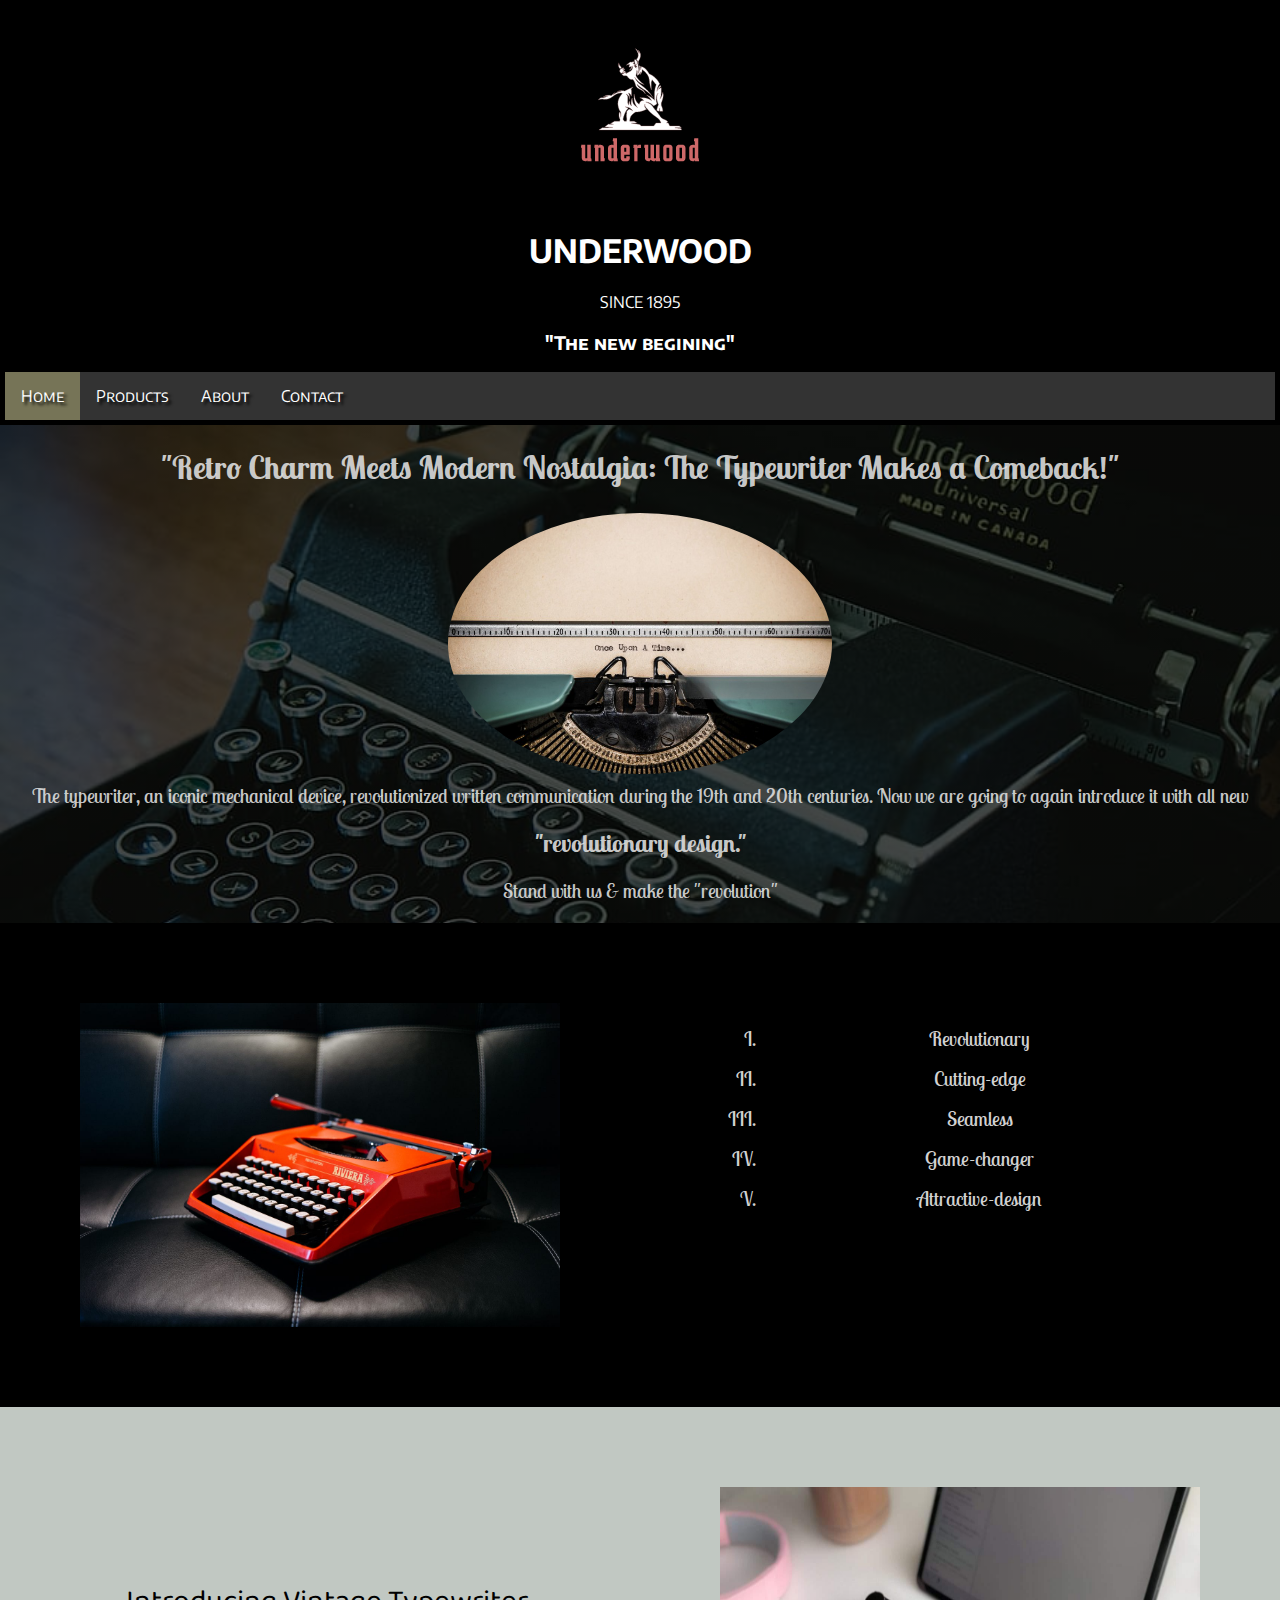
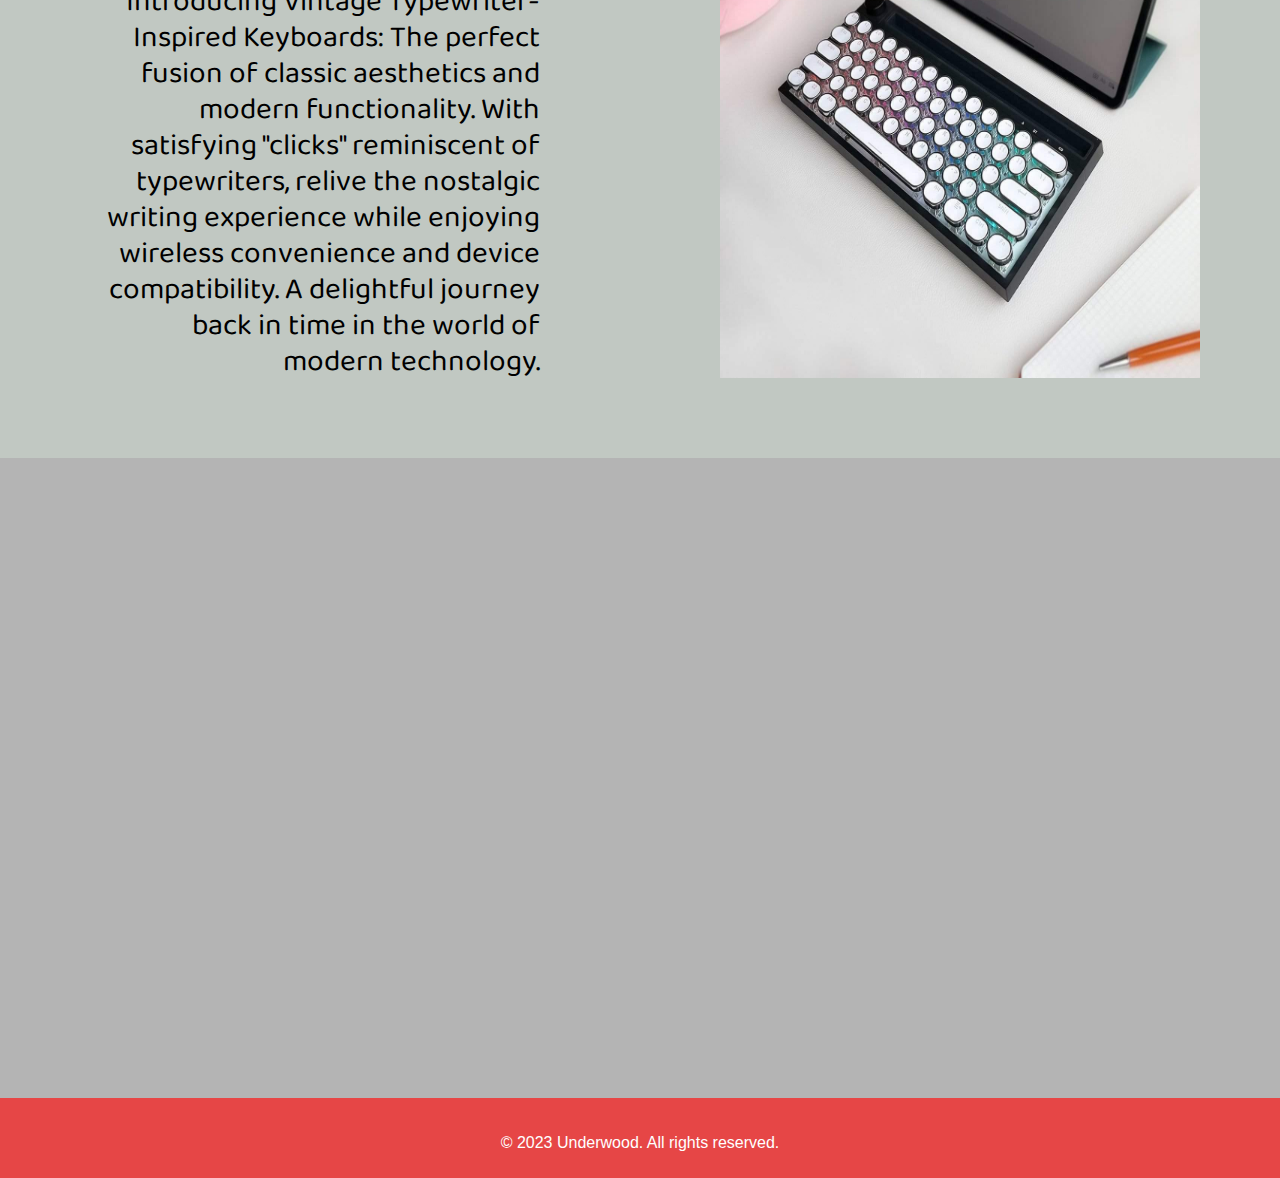
<file: index.html>
<!DOCTYPE html>
<html>
<head>
    <title>Home</title>
        <!-- meta data -->
    <meta charset="UTF-8">
    <meta name="description" content="Underwood the typewriter company (Retro project done by VINAYAK GOPAKUMAR & MUHAMMMED RAUF)">
    <meta name="viewport" content="width=device-width, initial-scale=1.0">
        <!-- google font link -->
    <link rel="preconnect" href="https://fonts.googleapis.com">
    <link rel="preconnect" href="https://fonts.gstatic.com" crossorigin>
    <link href="https://fonts.googleapis.com/css2?family=Baloo+Chettan+2&family=Encode+Sans+SC:wght@500&family=Lobster+Two&display=swap" rel="stylesheet">
    <!-- stylesheet link  -->
    <link rel="stylesheet" href="css/style.css">
</head>
<body>
    <!-- global header-->
    <div id="header-placeholder"></div>

    <main>
        <!-- main body -->
        <div class="all">
        <div class="firstsection">
            <h1>"Retro Charm Meets Modern Nostalgia: The Typewriter Makes a Comeback!"</h1>
            <img class="imgone" src="img/gettyimages-170005774-2048x2048_cleanup.jpg" alt="old Underwoodt typewriter">
            <p>The typewriter, an iconic mechanical device, revolutionized written communication during the 19th and 20th centuries. Now we are going to again introduce it with all new </p>
            <h2>"revolutionary design."</h2>
            <p>Stand with us & make the "revolution"</p><br>
        </div>

        <section>
            <!-- grid -->
            <div class="grid-container">
                <div class="grid-itemone">
                    <img class="imgt" src="img/0_PO_h-CgPjUqxFB0i.jpg" alt="image of typewriter">
                </div>
                <div class="grid-itemone">
                    <!-- using list -->
                        <ul class="list">
                            <li>Revolutionary</li>
                            <li>Cutting-edge</li>
                            <li>Seamless</li>
                            <li>Game-changer</li>
                            <li>Attractive-design</li>
                          </ul>
                </div>
              </div>
              
        </section>

        <section>
            <!-- grid -->
            <div class="grid-container">
                <div class="grid-itemtwo">
                    <p class="imgonepara">Introducing Vintage Typewriter-Inspired Keyboards: The perfect fusion of classic aesthetics and modern functionality. With satisfying "clicks" reminiscent of typewriters, relive the nostalgic writing experience while enjoying wireless convenience and device compatibility. A delightful journey back in time in the world of modern technology.</p>
                </div>
                <div class="grid-itemtwo">
                    <img class="imgt" src="img/modern-typewriter-bluetooth-keyboard-with-stand-the-pnk-stuff-4_5000x.jpg" alt="image of typewriter">
                </div>
              </div>

        </section>

        <!-- video link -->
        <section class="video-container">
            <!-- youtube link as iframe -->
            <iframe width="560" height="315" src="https://www.youtube.com/embed/RMYaemyrG6I" title="YouTube video player" frameborder="0" allow="accelerometer; autoplay; clipboard-write; encrypted-media; gyroscope; picture-in-picture; web-share" allowfullscreen></iframe>
        </section>

        </div>
    </main>
        <!-- global footer -->    
    <div id="footer-placeholder"></div>
    <!-- js script -->
    <script src="js/script.js"></script>
</body>
</html>
</file>
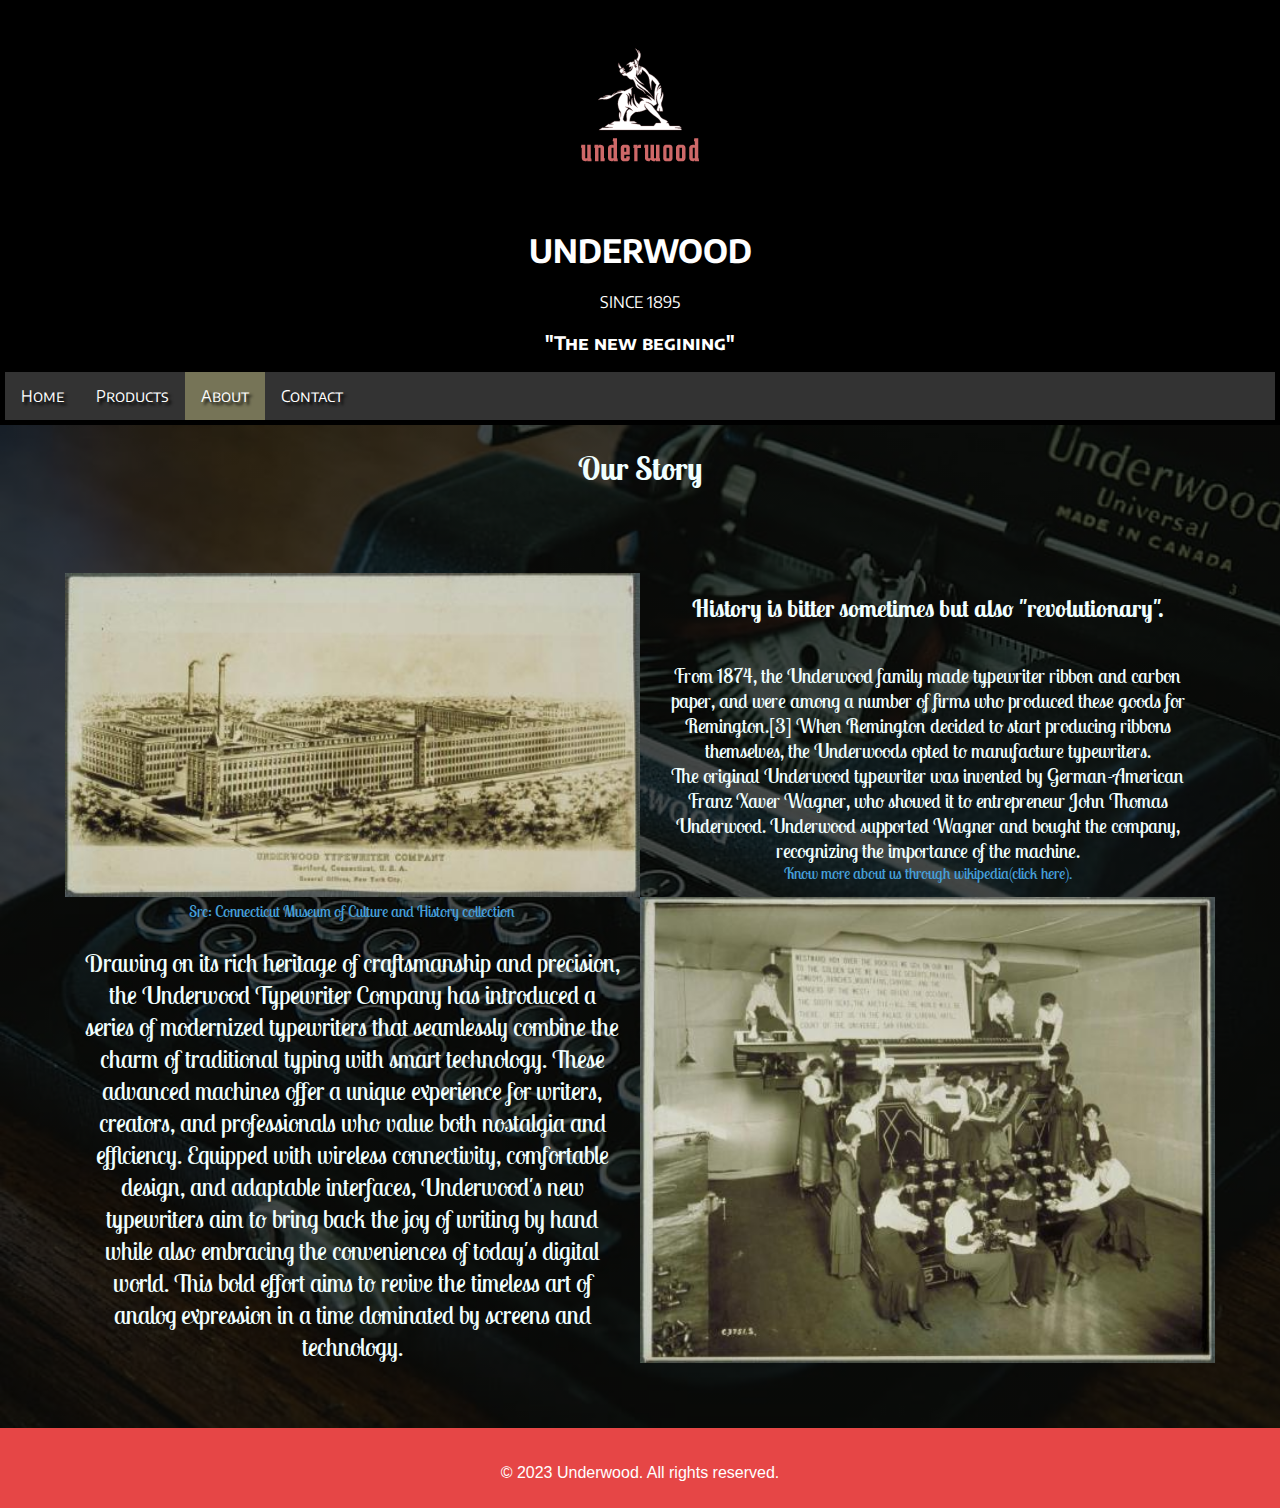
<file: about.html>
<!DOCTYPE html>
<html>
<head>
    <title>About</title>
        <!-- meta data -->
    <meta charset="UTF-8">
    <meta name="description" content="Learn about us ">
    <meta name="viewport" content="width=device-width, initial-scale=1.0">
        <!-- google font link -->
    <link rel="preconnect" href="https://fonts.googleapis.com">
    <link rel="preconnect" href="https://fonts.gstatic.com" crossorigin>
    <link href="https://fonts.googleapis.com/css2?family=Baloo+Chettan+2&family=Encode+Sans+SC:wght@500&family=Lobster+Two&display=swap" rel="stylesheet">
        <!-- stylesheet link  -->
    <link rel="stylesheet" href="css/style.css">
    <link rel="stylesheet" href="css/about.css">
</head>
<body>

    <!-- global header-->
    <div id="header-placeholder"></div>

    <main>

        <section>
            <!-- about the company in grid container -->
            <div class="about">
                <h1>Our Story</h1>
                <div class="grid-container">
                    <div class="grid-item">
                        <img  class="imgt" src="img/23098.jpeg" alt="picture"><br>
                        <a href="http://http://emuseum.chs.org/emuseum/objects/23538/underwood-typewriter-company-capitol-avenue-hartford;jsessionid=7F0670091B331FFDF5C9EC59F157E674" target="_blank" rel="noopener noreferrer" class="linksrc">Src: Connecticut Museum of Culture and History collection</a>
                    </div>
                    <div class="grid-item">
                        <h2>History is bitter sometimes but also "revolutionary".</h2><br>
                        <p>From 1874, the Underwood family made typewriter ribbon and carbon paper, and were among a number of firms who produced these goods for Remington.[3] When Remington decided to start producing ribbons themselves, the Underwoods opted to manufacture typewriters.</p>
                        <p>The original Underwood typewriter was invented by German-American Franz Xaver Wagner, who showed it to entrepreneur John Thomas Underwood. Underwood supported Wagner and bought the company, recognizing the importance of the machine.</p>
                        <a href="https://en.wikipedia.org/wiki/Underwood_Typewriter_Company" class="linksrc" >Know more about us through wikipedia(click here).</a>

                    </div>
                <p class="para" >Drawing on its rich heritage of craftsmanship and precision, the Underwood Typewriter Company has introduced a series of modernized typewriters that seamlessly combine the charm of traditional typing with smart technology. These advanced machines offer a unique experience for writers, creators, and professionals who value both nostalgia and efficiency. Equipped with wireless connectivity, comfortable design, and adaptable interfaces, Underwood's new typewriters aim to bring back the joy of writing by hand while also embracing the conveniences of today's digital world. This bold effort aims to revive the timeless art of analog expression in a time dominated by screens and technology.</p>
                <img class="imgt" src="img/23063.jpeg" alt="old image" >
            </div>
    
        </section>
    

    </main>
        <!-- global footer -->
    
        <div id="footer-placeholder"></div>
    <!-- js script -->
    <script src="js/script.js"></script>
</body>
</html>
</file>
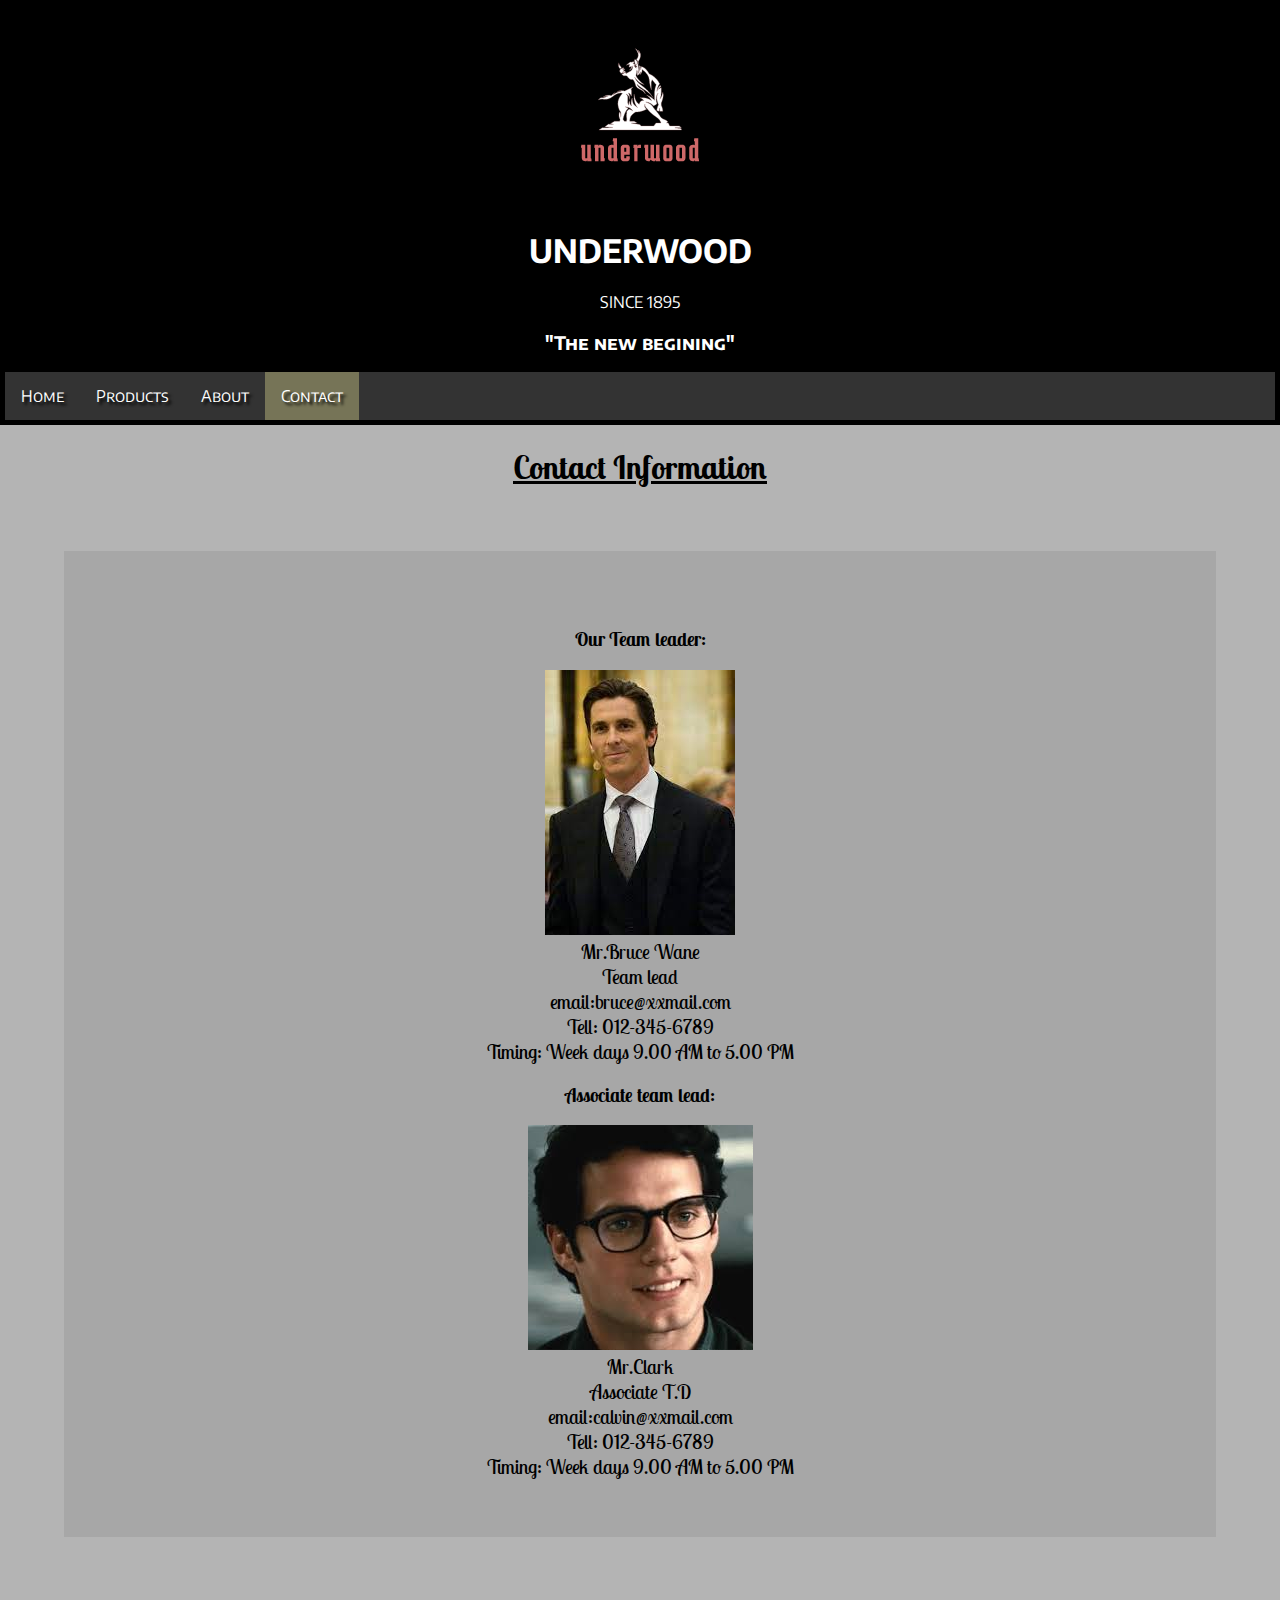
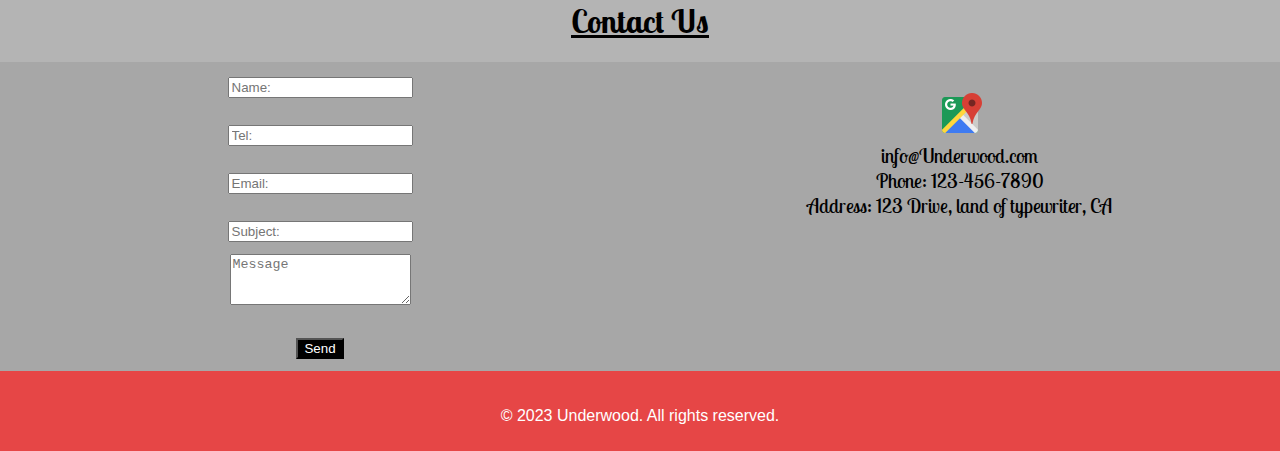
<file: contact.html>
<!DOCTYPE html>
<html>
<head>
    <title>Contact us</title>
    <!-- meta data -->
    <meta charset="UTF-8">
    <meta name="description" content="Get in touch with Underwood">
    <meta name="viewport" content="width=device-width, initial-scale=1.0">
    <!-- google font link -->
    <link rel="preconnect" href="https://fonts.googleapis.com">
    <link rel="preconnect" href="https://fonts.gstatic.com" crossorigin>
    <link href="https://fonts.googleapis.com/css2?family=Baloo+Chettan+2&family=Encode+Sans+SC:wght@500&family=Lobster+Two&display=swap" rel="stylesheet">
        <!-- stylesheet link  -->
    <link rel="stylesheet" href="css/style.css">
    <link rel="stylesheet" href="css/contactstyle.css">
</head>
<body>
        <!-- global header-->
    <div id="header-placeholder"></div>
    <main>
        <div class="all">
            <h1>Contact Information</h1>
            <!-- divided as grid -->
            <section class="contact">
                <div class="grid-container">
                    <div class="grid-item">
                        <h3>Our Team leader:</h3>
                        <img src="img/persons/bruce.jpeg" alt="picture">
                        <p>Mr.Bruce Wane</p>
                        <p>Team lead</p>
                        <p>email:bruce@xxmail.com</p>
                        <p>Tell: 012-345-6789</p>
                        <p>Timing: Week days 9.00 AM to 5.00 PM</p>
                    </div>
                    <div class="grid-item">
                        <h3>Associate team lead:</h3>
                        <img src="img/persons/clark.jpeg" alt="picture">
                        <p>Mr.Clark</p>
                        <p>Associate T.D</p>
                        <p>email:calvin@xxmail.com</p>
                        <p>Tell: 012-345-6789</p>
                        <p>Timing: Week days 9.00 AM to 5.00 PM</p>
                    </div>
            </section>
            <section>
                <h1>Contact Us</h1>
  
           <section>
                <div class="grid-containertwo">
                    <div class="grid-item">
                        <!-- form element -->
                        <form  class="form">
                            <input type="text" name="name" id="name" required placeholder="Name:"><br>
            
                            <input type="tel" name="tel" id="tel" required placeholder="Tel:"><br>
            
                            <input type="email" name="email" id="email" required placeholder="Email:"><br>
            
                            <input type="text" name="subject" id="subject" required placeholder="Subject:"><br>
            
                            <textarea name="message" cols="20" rows="3" placeholder="Message"></textarea><br>
                            <button type="submit" value="">Send</button>
                        </form>
                    </div>
                    <div class="grid-item">
                        <div class="address">
                            <!-- an icon also act as link (google map) -->
                            <a href="http://googlemaps.com" ><img src="img/icons8-google-maps-old-48.png" alt="googlemaps" class="icon"></a>
                            <p>info@Underwood.com</p>
                            <p>Phone: 123-456-7890</p>
                            <p>Address: 123 Drive, land of typewriter, CA</p>
                        </div>
                    </div>
            
           </section>
            

        

        </div>

    </main>
    
        <!-- global footer -->
    
    <div id="footer-placeholder"></div>
        <!-- js script -->
    <script src="js/script.js"></script>
</body>
</html>
</file>
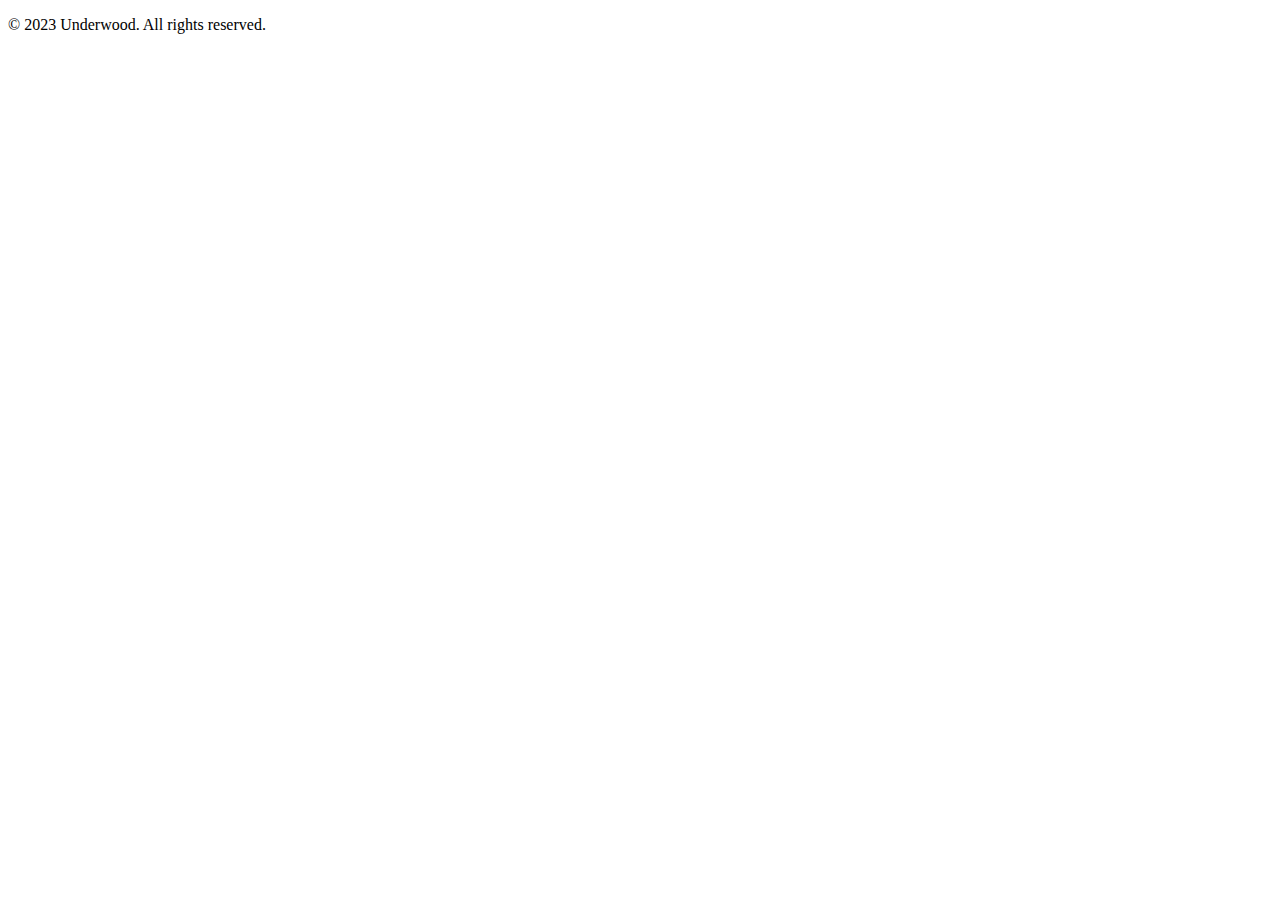
<file: footer.html>
<!-- global footer -->
<!DOCTYPE html>
<html lang="en">
<head>
    <meta charset="UTF-8">
    <meta name="viewport" content="width=device-width, initial-scale=1.0">
    <title>footer</title>
</head>
<body>
    <!-- footer section -->
    <footer>
        <p>&copy; 2023 Underwood. All rights reserved.</p>
    </footer>
    
</body>
</html>
</file>
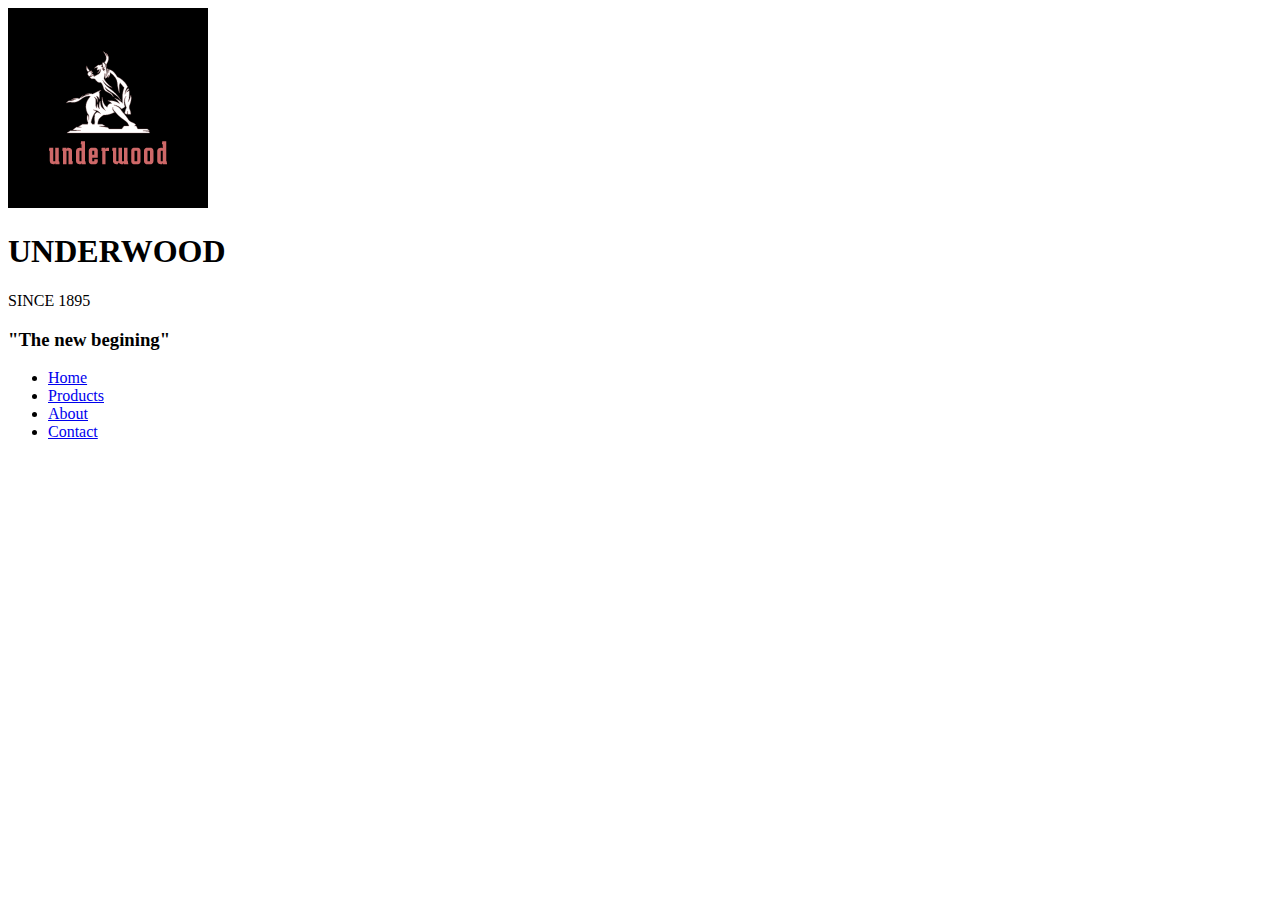
<file: header.html>
<!-- global header -->
<!DOCTYPE html>
<html lang="en">
<head>
    <meta charset="UTF-8">
    <meta name="viewport" content="width=device-width, initial-scale=1.0">
    <title>header</title>
</head>
<body>
    <header>
        <img src="img/logo.png" alt="logo">
        <h1> UNDERWOOD</h1>
        <p>SINCE 1895</p>
    <h3>"The new begining"</h3>

    <nav>
        <!-- navigation bar ( 4 pages ) -->
        <ul>
            <li><a href="index.html" class="nav-link">Home</a></li>
            <li><a href="product.html" class="nav-link">Products</a></li>
            <li><a href="about.html" class="nav-link">About</a></li>
            <li><a href="contact.html" class="nav-link">Contact</a></li>
          </ul>
    </nav>
    </header>
</body>
</html>
</file>
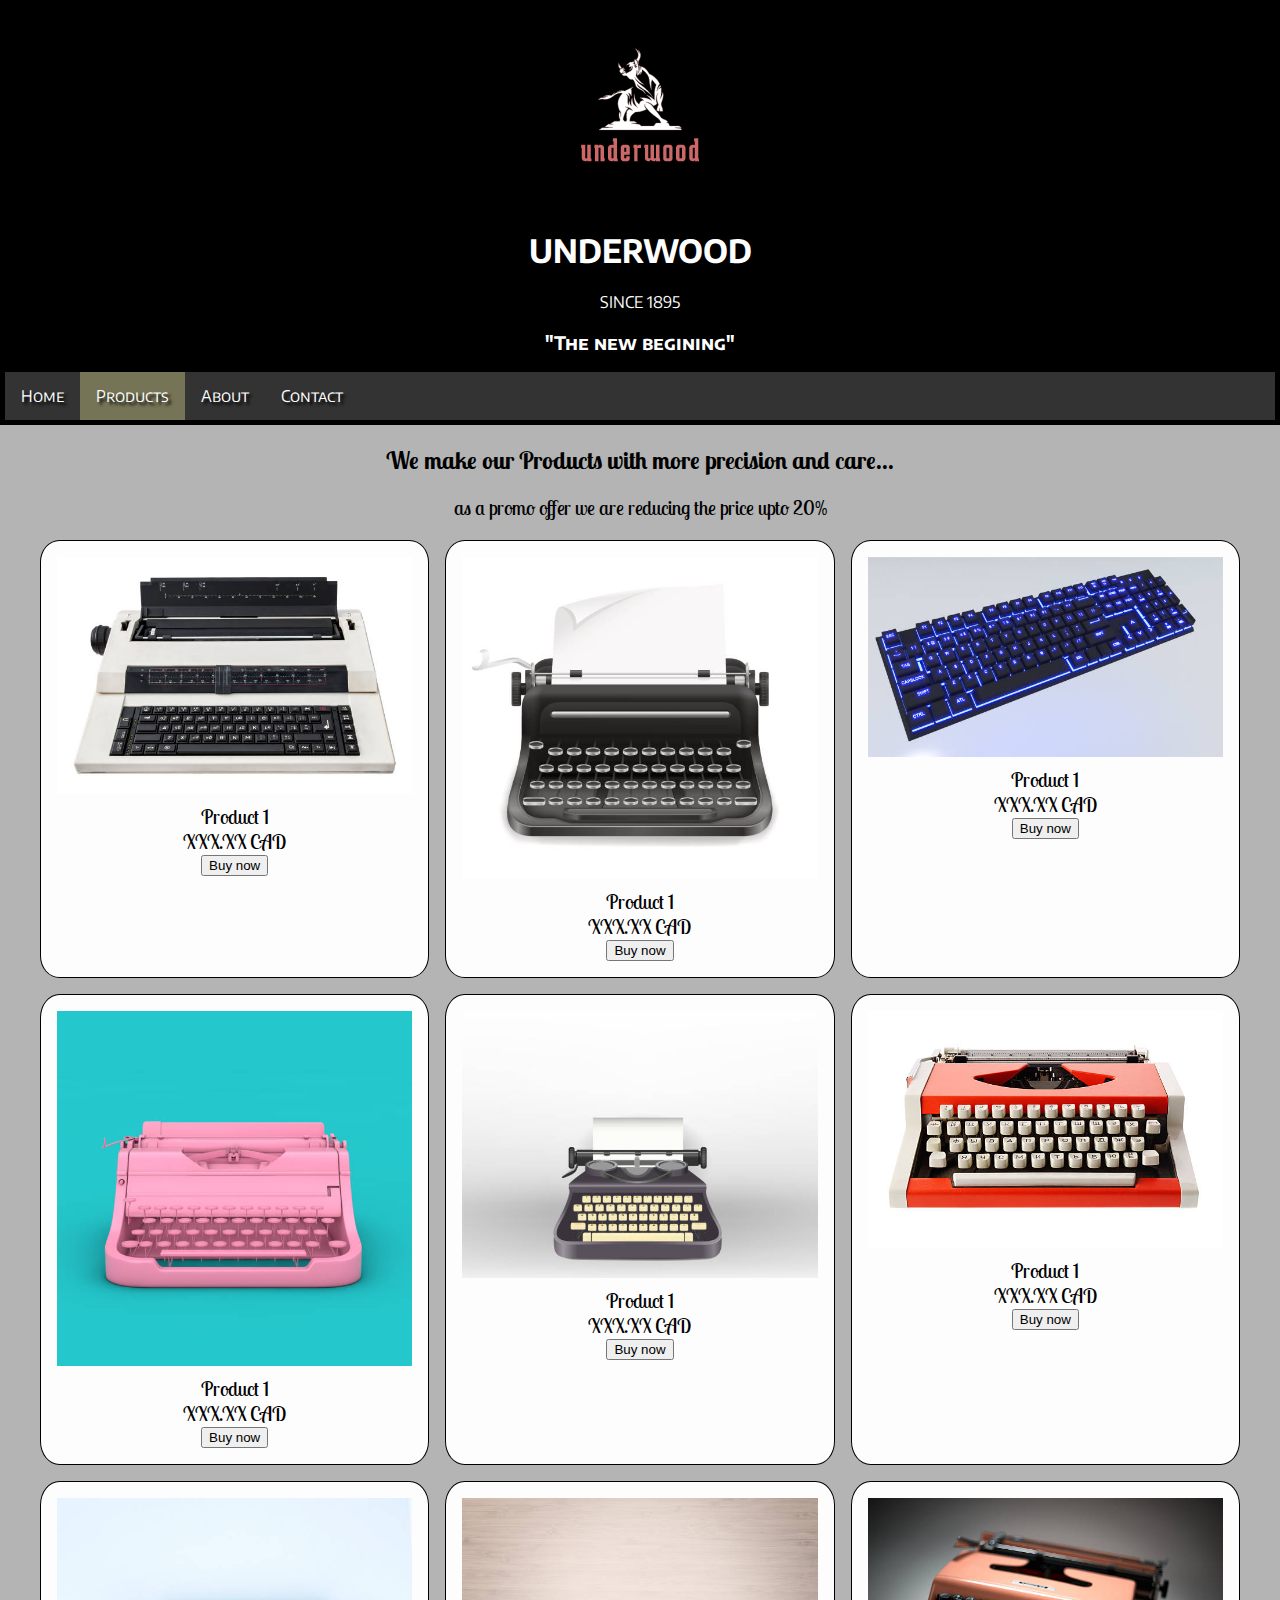
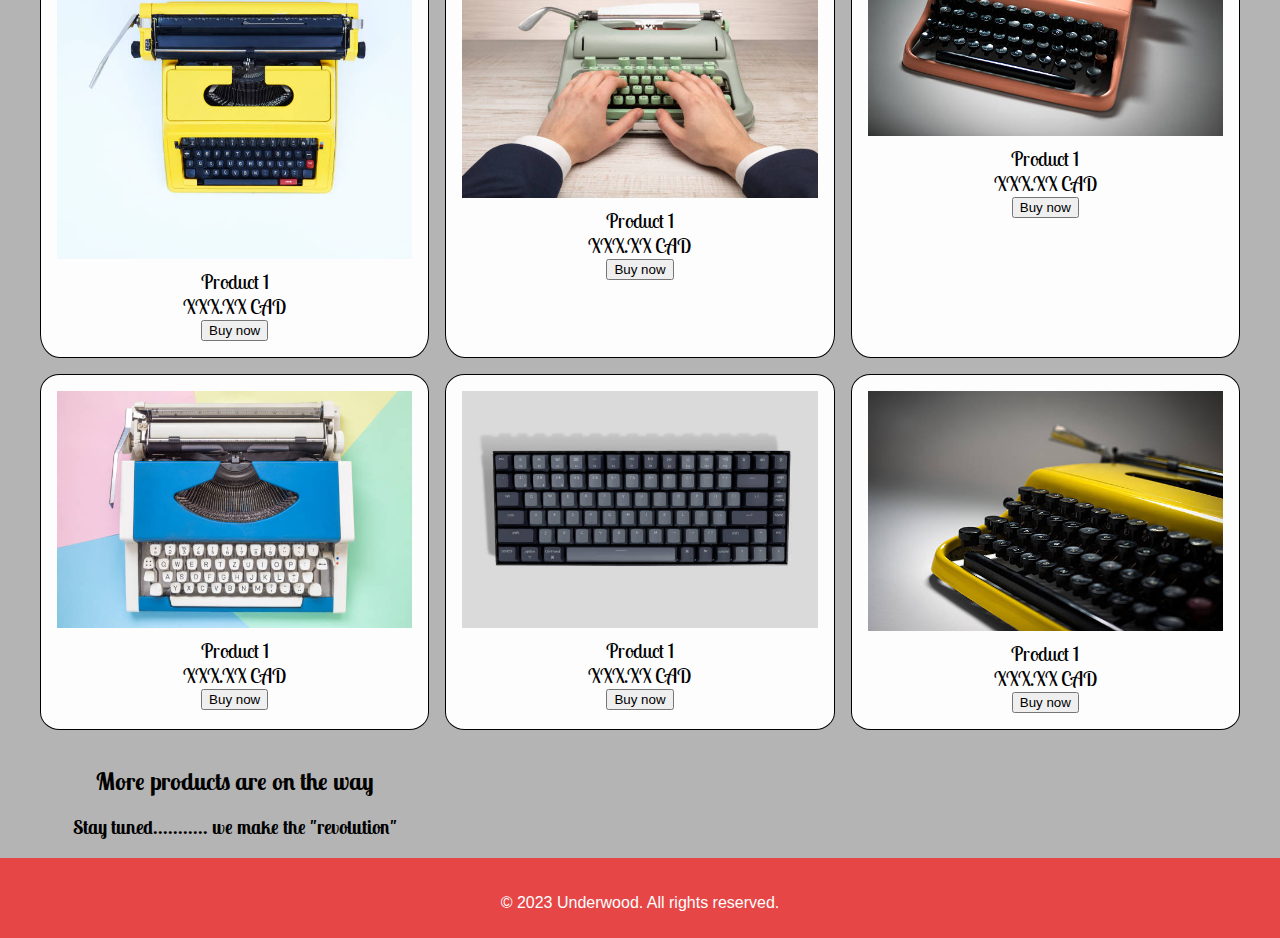
<file: product.html>
<!DOCTYPE html>
<html>
<head>
    <title>Products</title>
        <!-- meta data -->
    <meta charset="UTF-8">
    <meta name="description" content="Discover the Hottest product">
    <meta name="viewport" content="width=device-width, initial-scale=1.0">
        <!-- google font link -->
    <link rel="preconnect" href="https://fonts.googleapis.com">
    <link rel="preconnect" href="https://fonts.gstatic.com" crossorigin>
    <link href="https://fonts.googleapis.com/css2?family=Baloo+Chettan+2&family=Encode+Sans+SC:wght@500&family=Lobster+Two&display=swap" rel="stylesheet">

    <!-- linking stylesheet -->
    <link rel="stylesheet" href="css/style.css">
    <link rel="stylesheet" href="css/productstyle.css">
</head>
<body>
    <!-- global header-->
    <div id="header-placeholder"></div>

    <main class="all">
            <h2>We make our Products with more precision and care...</h2>
            <p>as a promo offer we are reducing the price upto 20%</p><br>

            <!-- for displaying products -->
            <!-- class called card are divisions -->
        <div class="box ">
            <div class="card">
                <a href="product.html"><img src="img/products/1.jpg" alt=""></a>
                <p>Product 1</p>
                <p>XXX.XX CAD</p>
                <button class="alert-button">Buy now</button>
            </div>

            <div class="card">
                <a href="product.html"><img src="img/products/2.jpg" alt=""></a>
                <p>Product 1</p>
                <p>XXX.XX CAD</p>
                <button class="alert-button">Buy now</button>
            </div>

            <div class="card">
                <a href="product.html"><img src="img/products/3.jpg" alt=""></a>
                <p>Product 1</p>
                <p>XXX.XX CAD</p>
                <button class="alert-button">Buy now</button>
            </div>

            <div class="card">
                <a href="product.html"><img src="img/products/4.jpg" alt=""></a>
                <p>Product 1</p>
                <p>XXX.XX CAD</p>
                <button class="alert-button">Buy now</button>
            </div>

            <div class="card">
                <a href="product.html"><img src="img/products/5.jpg" alt=""></a>
                <p>Product 1</p>
                <p>XXX.XX CAD</p>
                <button class="alert-button">Buy now</button>
            </div>

            <div class="card">
                <a href="product.html"><img src="img/products/6.jpg" alt=""></a>
                <p>Product 1</p>
                <p>XXX.XX CAD</p>
                <button class="alert-button">Buy now</button>
            </div>

            <div class="card">
                <a href="product.html"><img src="img/products/7.jpg" alt=""></a>
                <p>Product 1</p>
                <p>XXX.XX CAD</p>
                <button class="alert-button">Buy now</button>
            </div>

            <div class="card">
                <a href="product.html"><img src="img/products/8.jpg" alt=""></a>
                <p>Product 1</p>
                <p>XXX.XX CAD</p>
                <button class="alert-button">Buy now</button>
            </div>

            <div class="card">
                <a href="product.html"><img src="img/products/9.jpg" alt=""></a>
                <p>Product 1</p>
                <p>XXX.XX CAD</p>
                <button class="alert-button">Buy now</button>
            </div>

            <div class="card">
                <a href="product.html"><img src="img/products/10.jpg" alt=""></a>
                <p>Product 1</p>
                <p>XXX.XX CAD</p>
                <button class="alert-button">Buy now</button>
            </div>

            <div class="card">
                <a href="product.html"><img src="img/products/11.jpg" alt=""></a>
                <p>Product 1</p>
                <p>XXX.XX CAD</p>
                <button class="alert-button">Buy now</button>
            </div>

            <div class="card">
                <a href="product.html"><img src="img/products/12.jpg" alt=""></a>
                <p>Product 1</p>
                <p>XXX.XX CAD</p>
                <button class="alert-button">Buy now</button>
            </div>

            <section>
                <h2>More products are on the way</h2>
                <h3>Stay tuned........... we make the "revolution"</h3>
            </section>

          </div>
    </main>
        <!-- global footer -->
        <div id="footer-placeholder"></div>
    <!-- js script -->
    <script src="js/script.js"></script>
</body>
</html>
</file>
<file: css/style.css>
body {
    font-family: Arial, sans-serif;
    margin: 0;
    padding: 0;
}

/* header */
header {
    background-color: #000000;
    color: #fff;
    padding: 5px;
    text-align: center;
    text-shadow: 3px 3px 3px #000000;
    font-family: 'Encode Sans SC', sans-serif;
    
}



/* Styling the navbar */
nav ul {
    list-style-type: none;
    margin: 0;
    padding: 0;
    overflow: hidden;
    background-color: #333;
  }
 

nav li {
    float: left;
  }
  
/* nav bar text */
nav li a {
    display: block;
    color: white;
    text-align: center;
    padding: 14px 16px;
    text-decoration: none;
  }
  
  /* nav bar hovering */
 nav li a:hover {
    background-color: #111;
  }
  /*active page in nav  */
 a.active {
    background-color: #767457;
  }


  /* Main body  */
.all {
    text-align: center;
    background-color: #aeaeaeeb;
    padding: 0.1px;
    font-family: 'Lobster Two', cursive;

}

/* first section of index page */
.firstsection{
  background-image: linear-gradient(rgba(0, 0, 0, 0.7), rgba(0, 0, 0, 0.7)),url("../img/black-and-white-underwood-typewriter.jpg");
    background-repeat: no-repeat;
    background-size: cover;
    padding: 0.01%;
    color: #e1e1e1e6;
}

main p{
  font-size: 20px;
  margin: 0px 20px 0px 20px;
}

/* image styling */
.imgone {
    background-size: cover;
    position: relative;
    border-radius: 50%;
    width: 30%;
    height: 30%;
    padding: 5px;
}
.imgonepara{
  font-size: 30px;
  line-height:120%;
  margin-top: 20%;
}

.imgt{
  width: 100%;
  height: 100%;
}

/* grid view */
.grid-container {
  display:grid;
  grid-template-columns:repeat(auto-fill, minmax(50%, 1fr));
}


.grid-itemone {
  padding: 5em;
  background-color: #000000;
  color: #d2d2d2;
}

.grid-itemtwo {
  padding: 5em;
  background-color: #c1c8c2;
  text-align:right;
  font-family: 'Baloo Chettan 2', cursive;
}

/* adjusting media according to screen size */
@media (max-width: 768px) {
  .grid-container {
    grid-template-columns: 1fr;
}
}
.list{
  list-style-type: upper-roman;
  text-align: center;
}

.list li{
  text-align: center;
  font-size: 20px;
  line-height: 200%;  
}


/* video secton*/
.video-container {
  position: relative;
  overflow: hidden;
  padding-bottom: 50%;
  max-width: 100%;
}

.video-container iframe {
  position: absolute;
  top: 0;
  left: 0;
  width: 100%;
  height: 100%;
}


/* footer section */
footer {
    background-color: #e64646;
    color: #fff;
    padding: 10px;
    text-align: center;
    text-decoration: none;
    padding-top: 20px;
}
</file>
<file: css/about.css>
.about{
    background-image: linear-gradient(rgba(0, 0, 0, 0.7), rgba(0, 0, 0, 0.7)),url("../img/black-and-white-underwood-typewriter.jpg");
    background-repeat: no-repeat;
    background-size: cover;
    padding: 0.1px;
    margin: 0px;
    color: azure;
    text-align: center;
    background-color: #aeaeaeeb;
    padding: 1px;
    font-family: 'Lobster Two', cursive;

}

.grid-container {
    display:grid;
    grid-template-columns:repeat(auto-fill, minmax(500px, 1fr));
    padding: 5%;
  }

  .linksrc{
    color:rgb(69, 159, 215);
    text-decoration: none;
  }
 
  .para{
    padding-top: 2em;
    font-size: 155%;
  }
    
  @media (max-width: 768px) {
    .grid-container {
      grid-template-columns: 1fr;
  }
}
.imgt{
  width: 100%;
  height: 100%;
}
</file>
<file: css/contactstyle.css>
.contact{
  margin: 5%;
}
main h1{
  text-decoration: underline;
}

.grid-container {
  display:block;
  grid-template-columns:repeat(auto-fill, minmax(500px, 1fr));
  background-color: #a7a7a7;
  padding: 5%;
}
.address{
  padding:0% 5% 5% 5%;
}
.icon{
  margin-top: 5%;
}

.grid-containertwo{
  display:grid;
  grid-template-columns:repeat(auto-fill, minmax(500px, 1fr));
  background-color: #a7a7a7;
}
.form{
  line-height: 3em;
}

form button{
  color: white;
  background-color: black;
}
</file>
<file: css/productstyle.css>
.card {
  background-color: rgb(253, 253, 253);
  color: rgb(0, 0, 0);
  padding: 1rem;
  height: auto;
  border: 1px solid;
  border-radius: 5%;
}

.box {
  max-width: 1200px;
  margin: 0 auto;
  display: grid;
  grid-gap: 1rem;
}
.card img {
  max-width: 100%;
  height: auto;
  display: block;
  margin: 0 auto 10px;
}



/* Screen larger than 600px? 2 column */
@media (min-width: 600px) {
  .box { grid-template-columns: repeat(2, 1fr); }
}

/* Screen larger than 900px? 3 columns */
@media (min-width: 900px) {
  .box { grid-template-columns: repeat(3, 1fr); }
}
</file>
